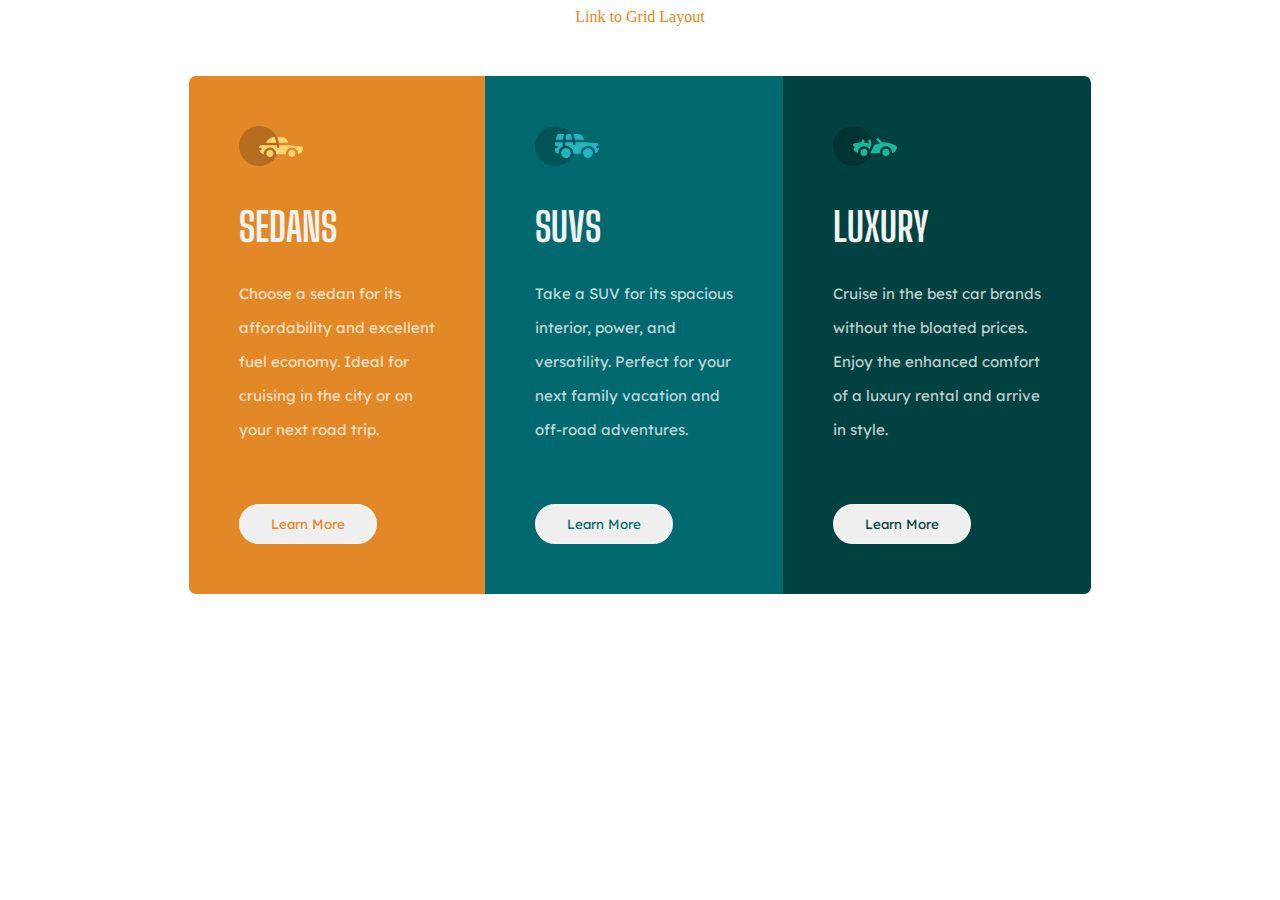
<file: index.html>
<!DOCTYPE html>
<html lang="en">
<head>
    <meta charset="UTF-8">
    <meta http-equiv="X-UA-Compatible" content="IE=edge">
    <meta name="viewport" content="width=device-width, initial-scale=1.0">
    <title>CSS Flexbox layout</title>
    <link rel="stylesheet" href="style.css" />
</head>
<body>
    <nav>
        <a href="grid.html">Link to Grid Layout</a>
    </nav>
    <main>
        <div class="sedans">
            <img src="icon-sedans.svg" alt="sedan icon">
            <h2>SEDANS</h2>
            <p>Choose a sedan for its</p>
            <p>affordability and excellent</p>
            <p>fuel economy. Ideal for</p>
            <p>cruising in the city or on</p>
            <p>your next road trip.</p>
            <button>Learn More</button>
        </div>
        <div class="suvs">
            <img src="icon-suvs.svg" alt="sedan icon">
            <h2>SUVS</h2>
            <p>Take a SUV for its spacious</p>
            <p>interior, power, and</p>
            <p>versatility. Perfect for your</p>
            <p>next family vacation and</p>
            <p>off-road adventures.</p>
            <button>Learn More</button>
        </div>
        <div class="luxury">
            <img src="icon-luxury.svg" alt="sedan icon">
            <h2>LUXURY</h2>
            <p>Cruise in the best car brands</p>
            <p>without the bloated prices.</p>
            <p>Enjoy the enhanced comfort</p>
            <p>of a luxury rental and arrive</p>
            <p>in style.</p>
            <button>Learn More</button>
        </div>
    </main>
</body>
</html>
</file>
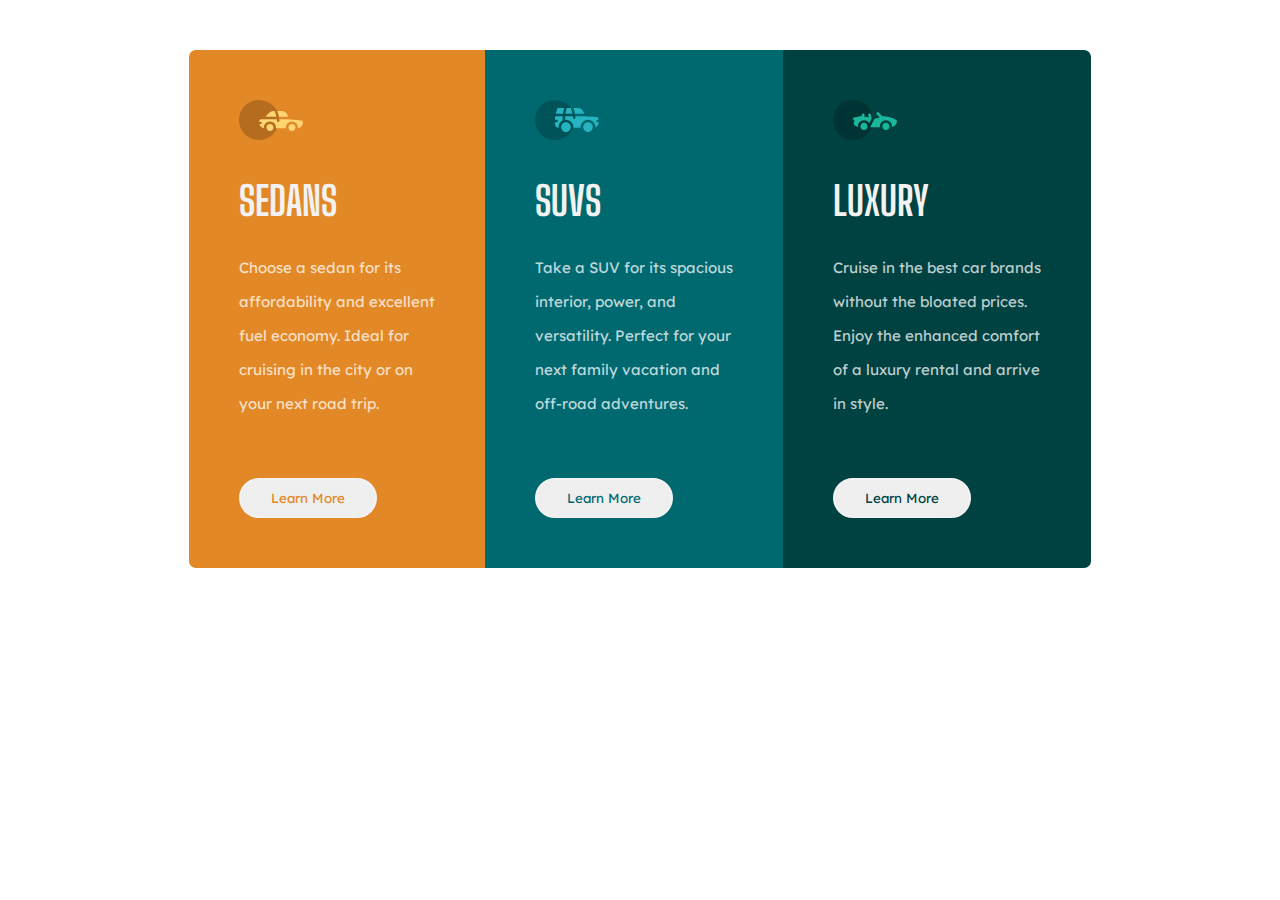
<file: flexbox/index.html>
<!DOCTYPE html>
<html lang="en">
<head>
    <meta charset="UTF-8">
    <meta http-equiv="X-UA-Compatible" content="IE=edge">
    <meta name="viewport" content="width=device-width, initial-scale=1.0">
    <title>CSS Flexbox layout</title>
    <link rel="stylesheet" href="style.css" />
</head>
<body>
    <main>
        <div class="sedans">
            <img src="icon-sedans.svg" alt="sedan icon">
            <h2>SEDANS</h2>
            <p>Choose a sedan for its</p>
            <p>affordability and excellent</p>
            <p>fuel economy. Ideal for</p>
            <p>cruising in the city or on</p>
            <p>your next road trip.</p>
            <button>Learn More</button>
        </div>
        <div class="suvs">
            <img src="icon-suvs.svg" alt="sedan icon">
            <h2>SUVS</h2>
            <p>Take a SUV for its spacious</p>
            <p>interior, power, and</p>
            <p>versatility. Perfect for your</p>
            <p>next family vacation and</p>
            <p>off-road adventures.</p>
            <button>Learn More</button>
        </div>
        <div class="luxury">
            <img src="icon-luxury.svg" alt="sedan icon">
            <h2>LUXURY</h2>
            <p>Cruise in the best car brands</p>
            <p>without the bloated prices.</p>
            <p>Enjoy the enhanced comfort</p>
            <p>of a luxury rental and arrive</p>
            <p>in style.</p>
            <button>Learn More</button>
        </div>
    </main>
</body>
</html>
</file>
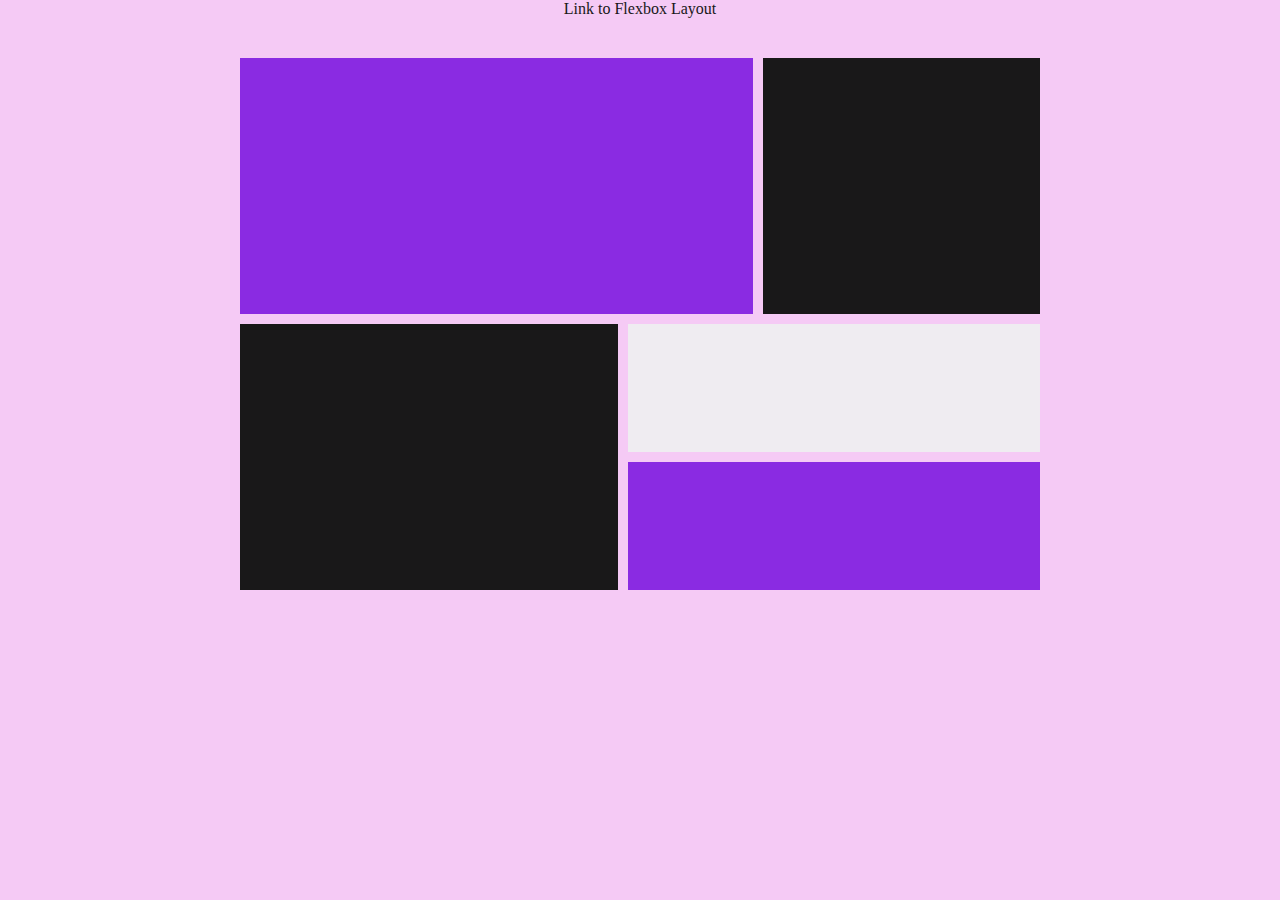
<file: grid.html>
<!DOCTYPE html>
<html lang="en">
<head>
    <meta charset="UTF-8">
    <meta http-equiv="X-UA-Compatible" content="IE=edge">
    <meta name="viewport" content="width=device-width, initial-scale=1.0">
    <title>Grid layout</title>
    <link rel="stylesheet" href="grid.css" />
</head>
<body>
    <nav>
       <a href="index.html">Link to Flexbox Layout</a>
    </nav>
    <main>
            <div class="item1"></div>
            <div class="item2"></div>
            <div class="item3"></div>
            <div class="item4"></div>
            <div class="item5"></div>
    </main>
    
</body>
</html>
</file>
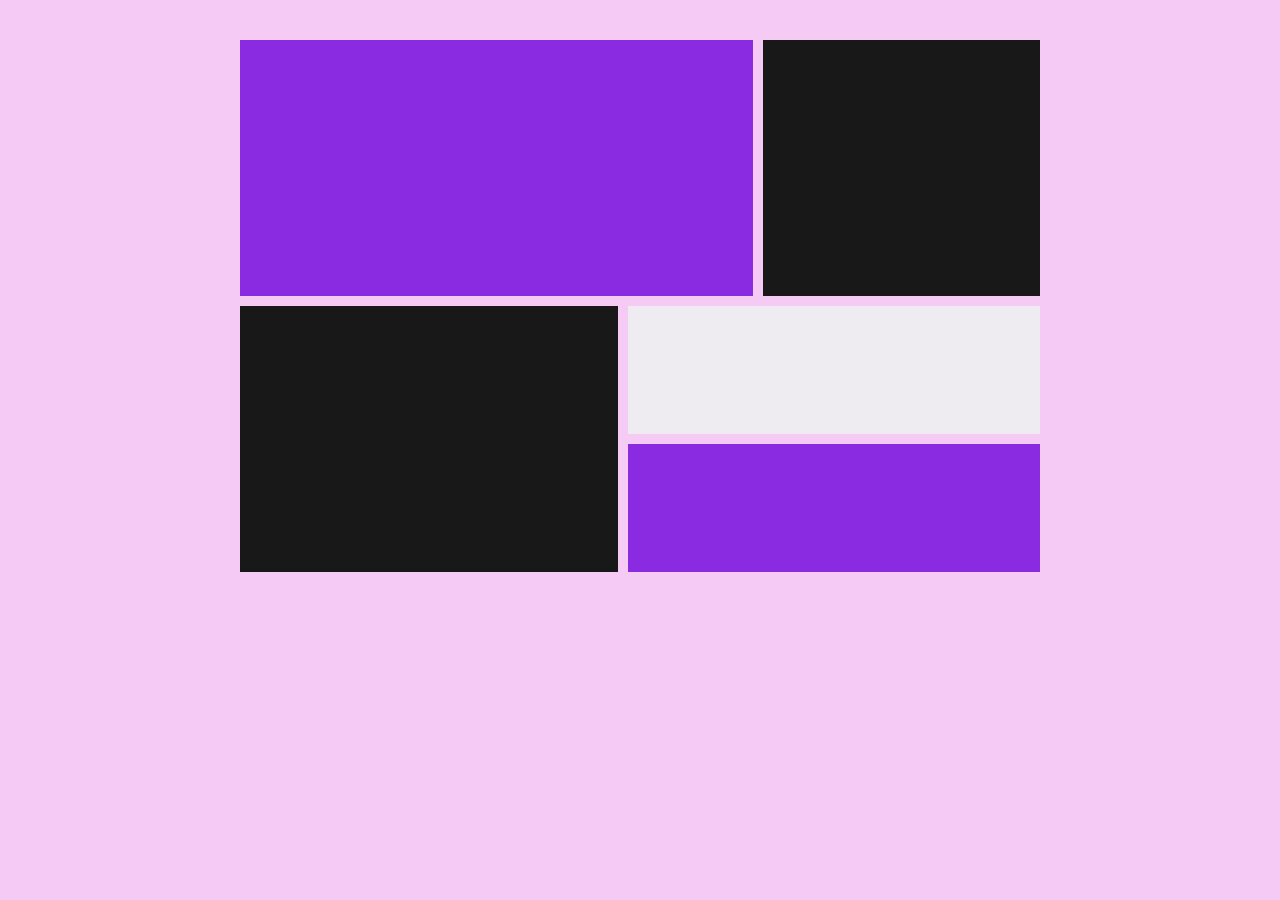
<file: flexbox/grid.html>
<!DOCTYPE html>
<html lang="en">
<head>
    <meta charset="UTF-8">
    <meta http-equiv="X-UA-Compatible" content="IE=edge">
    <meta name="viewport" content="width=device-width, initial-scale=1.0">
    <title>Grid layout</title>
    <link rel="stylesheet" href="grid.css" />
</head>
<body>
    <main>
            <div class="item1"></div>
            <div class="item2"></div>
            <div class="item3"></div>
            <div class="item4"></div>
            <div class="item5"></div>
    </main>
    
</body>
</html>
</file>
<file: style.css>
@import url('https://fonts.googleapis.com/css2?family=Big+Shoulders+Display:wght@700&family=Lexend+Deca&display=swap');
main{
    display: flex;
    justify-content: center;
    margin-top: 50px;
    color: hsla(0, 0%, 100%, 0.75);
    font-family: 'Lexend Deca', sans-serif;
    font-size: 15px;
}
button{
    font-family: 'Lexend Deca', sans-serif;
    padding: 10px 30px 10px 30px;
    margin-top: 50px;
    border-radius: 50px;
    border: 2px solid hsl(0, 0%, 95%);
}
nav{
    text-align: center;
}
a{
    color: hsl(31, 77%, 52%);
    text-decoration: none;
}
h2{
    color: hsl(0, 0%, 95%);
    font-family: 'Big Shoulders Display', cursive;
    font-size: 40px;
}
.sedans{
    padding: 50px;
    background-color: hsl(31, 77%, 52%);
    border-radius: 7px 0 0 7px;
}
.sedans button{
    color: hsl(31, 77%, 52%); 
}
.suvs{
    padding: 50px;
    background-color: hsl(184, 100%, 22%);
}
.suvs button{
    color: hsl(184, 100%, 22%);
}
.luxury{
    padding: 50px;
    background-color: hsl(179, 100%, 13%);
    border-radius: 0 7px 7px 0;
}
.luxury button{
    color: hsl(179, 100%, 13%);
}
button:hover{
    background-color: transparent;
    color: hsl(0, 0%, 95%);
}
</file>
<file: flexbox/style.css>
@import url('https://fonts.googleapis.com/css2?family=Big+Shoulders+Display:wght@700&family=Lexend+Deca&display=swap');
main{
    display: flex;
    justify-content: center;
    margin-top: 50px;
    color: hsla(0, 0%, 100%, 0.75);
    font-family: 'Lexend Deca', sans-serif;
    font-size: 15px;
}
button{
    font-family: 'Lexend Deca', sans-serif;
    padding: 10px 30px 10px 30px;
    margin-top: 50px;
    border-radius: 50px;
    border: 2px solid hsl(0, 0%, 95%);
}
h2{
    color: hsl(0, 0%, 95%);
    font-family: 'Big Shoulders Display', cursive;
    font-size: 40px;
}
.sedans{
    padding: 50px;
    background-color: hsl(31, 77%, 52%);
    border-radius: 7px 0 0 7px;
}
.sedans button{
    color: hsl(31, 77%, 52%); 
}
.suvs{
    padding: 50px;
    background-color: hsl(184, 100%, 22%);
}
.suvs button{
    color: hsl(184, 100%, 22%);
}
.luxury{
    padding: 50px;
    background-color: hsl(179, 100%, 13%);
    border-radius: 0 7px 7px 0;
}
.luxury button{
    color: hsl(179, 100%, 13%);
}
button:hover{
    background-color: transparent;
    color: hsl(0, 0%, 95%);
}
</file>
<file: grid.css>
*{
  margin: 0;
  padding: 0;
}
body{
  background-color: rgb(245, 202, 245);
}
main{
  display: grid;
  gap: 10px;
  width: 800px;
  padding-top: 40px;
  margin: auto;
  grid-template-areas: 
  'a a a b'
  'c c d d'
  'c c e e'
  ;
}
main div{
  padding: 4em;
}
nav{
    text-align: center;
}
a{
    color: rgb(25, 24, 25);
    text-decoration: none;
}
.item1{
  background-color: blueviolet;
  padding: 8em;
  grid-area: a;
}
.item2{
  background-color: rgb(25, 24, 25);
  padding: 6em;
  grid-area: b;
}
.item3{
  background-color: rgb(25, 24, 25);
  grid-area: c;
}
.item4{
  background-color: rgb(239, 236, 241);
  grid-area: d;
}
.item5{
  background-color: blueviolet;
  grid-area: e;
}
</file>
<file: flexbox/grid.css>
*{
  margin: 0;
  padding: 0;
}
body{
  background-color: rgb(245, 202, 245);
}
main{
  display: grid;
  gap: 10px;
  width: 800px;
  padding-top: 40px;
  margin: auto;
  grid-template-areas: 
  'a a a b'
  'c c d d'
  'c c e e'
  ;
}
main div{
  padding: 4em;
}
.item1{
  background-color: blueviolet;
  padding: 8em;
  grid-area: a;
}
.item2{
  background-color: rgb(25, 24, 25);
  padding: 6em;
  grid-area: b;
}
.item3{
  background-color: rgb(25, 24, 25);
  grid-area: c;
}
.item4{
  background-color: rgb(239, 236, 241);
  grid-area: d;
}
.item5{
  background-color: blueviolet;
  grid-area: e;
}
</file>
